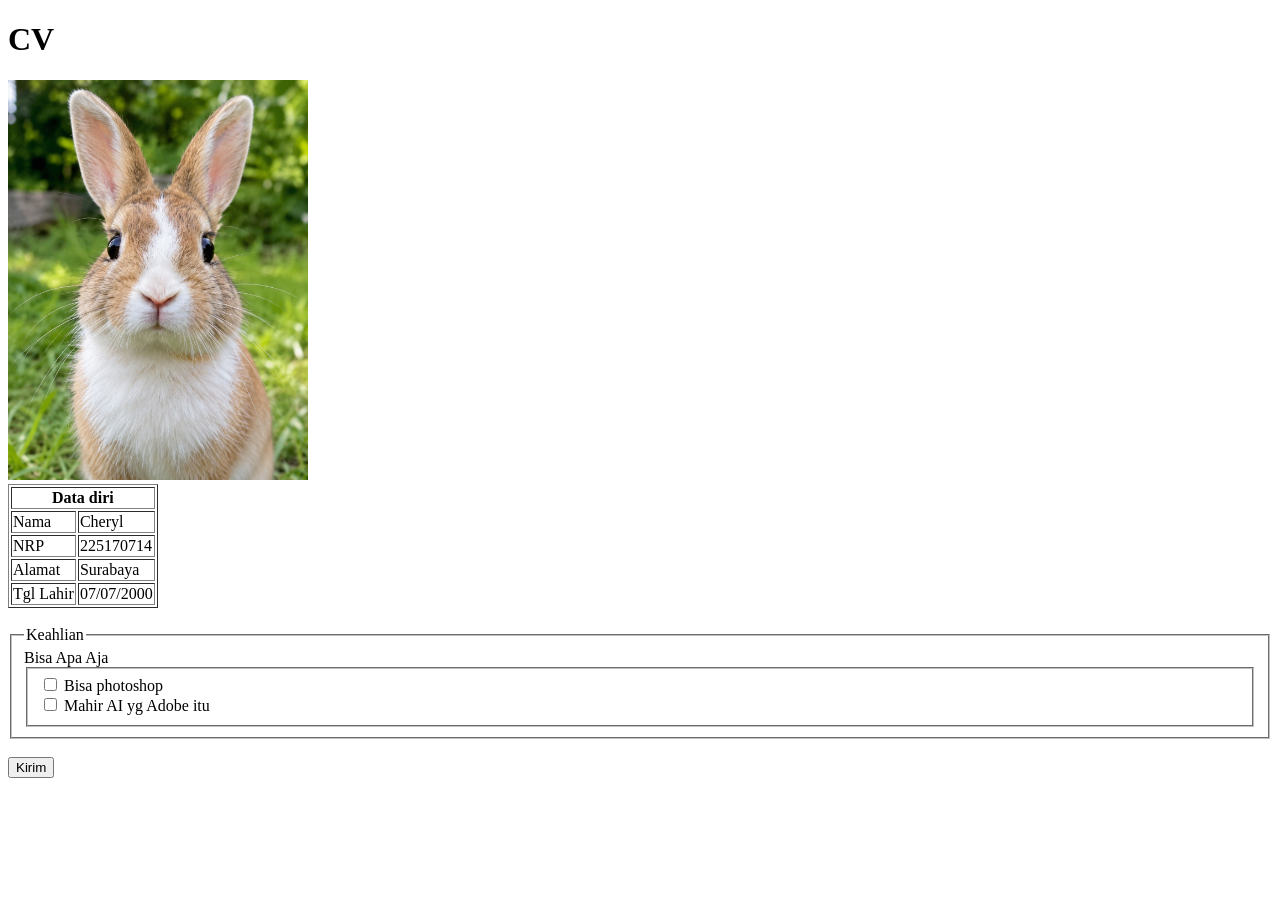
<file: Folder.html>
<!DOCTYPE html>
<html lang="id">
<head>
	<meta charset="UTF-8">
	<meta name="viewport" content="width=device-width, initial-scale=1.0">
	<title>Menu Form</title>
	<link rel="icon" type="image/png" href="gambar/favicon-32x32.png">
</head>
<body>

	<h1>CV</h1>	
	<img src="kelinci.jpg" width="300" height="400" alt="Foto Kelinci">

	<table border="1">
		<tr><td colspan="2" style="text-align: center; font-weight: bold;">Data diri</td></tr>
		<tr><td>Nama</td><td>Cheryl</td></tr>
		<tr><td>NRP</td><td>225170714</td></tr> 
		<tr><td>Alamat</td><td>Surabaya</td></tr>
		<tr><td>Tgl Lahir</td><td>07/07/2000</td></tr>
	</table>

	<br>

	<!-- Action diubah ke Folder1.html -->
	<form action="Folder2.html" method="GET">
		<fieldset id="data-diri">
			<legend>Keahlian</legend>
			<label>Bisa Apa Aja</label><br>
			<fieldset id="kemampuan">
				<input type="checkbox" name="pakar" value="PS" id="ps"> <label for="ps">Bisa photoshop</label><br>
				<input type="checkbox" name="pakar" value="AI" id="ai"> <label for="ai">Mahir AI yg Adobe itu</label><br>
			</fieldset>
		</fieldset> <!-- Penutup fieldset yang sebelumnya hilang -->
		
		<br>
		<input type="submit" value="Kirim">
	</form>

</body>
</html>
</file>
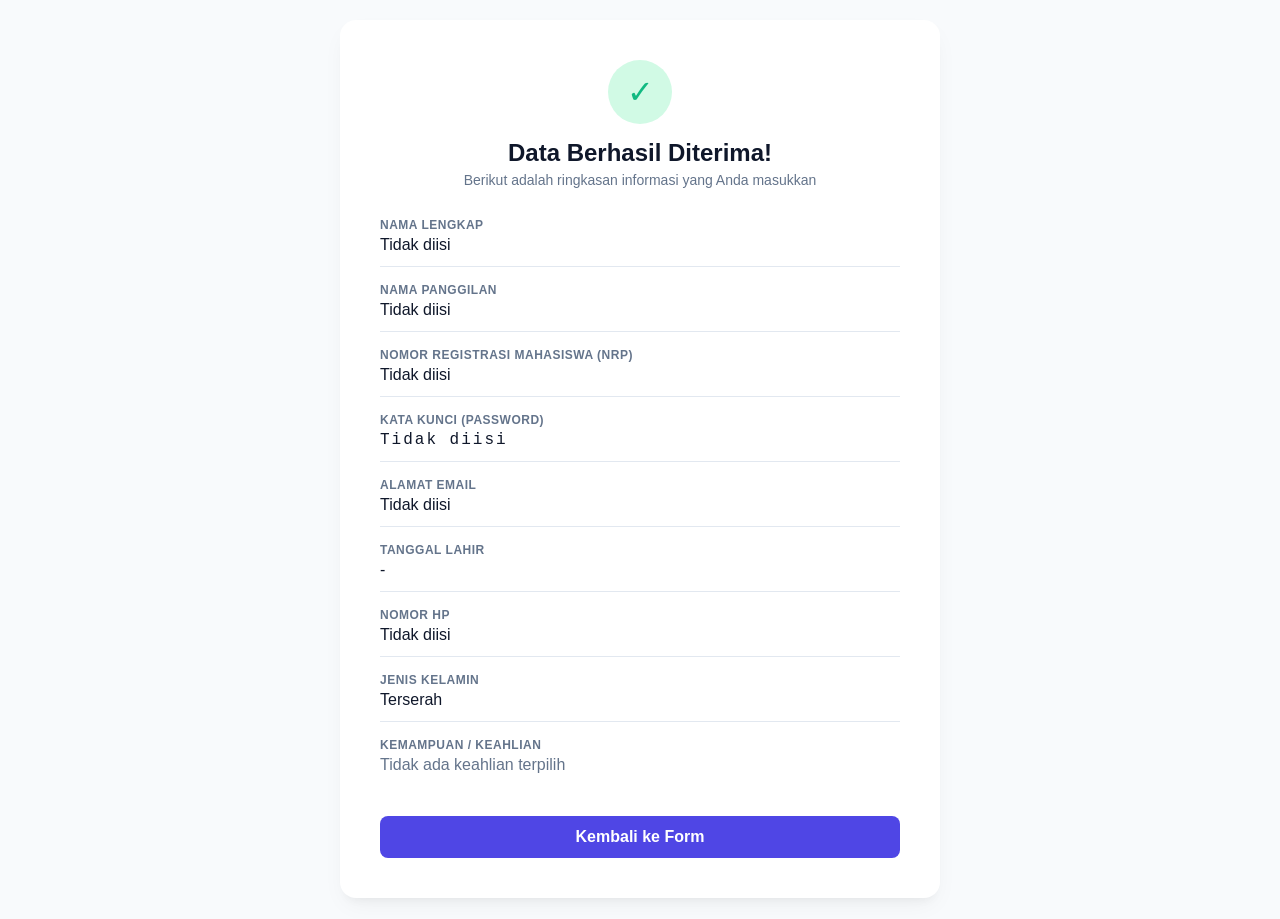
<file: Folder2.html>
<!DOCTYPE html>
<html lang="id">
<head>
    <meta charset="UTF-8">
    <meta name="viewport" content="width=device-width, initial-scale=1.0">
    <title>Data Diri Diterima</title>
    <style>
        :root {
            --primary: #4f46e5;
            --primary-hover: #4338ca;
            --bg: #f8fafc;
            --card-bg: #ffffff;
            --text-main: #0f172a;
            --text-muted: #64748b;
            --border: #e2e8f0;
            --success: #10b981;
        }

        * {
            box-sizing: border-box;
            margin: 0;
            padding: 0;
            font-family: 'Segoe UI', Tahoma, Geneva, Verdana, sans-serif;
        }

        body {
            background-color: var(--bg);
            color: var(--text-main);
            display: flex;
            justify-content: center;
            align-items: center;
            min-height: 100vh;
            padding: 20px;
        }

        .container {
            background: var(--card-bg);
            width: 100%;
            max-width: 600px;
            padding: 40px;
            border-radius: 16px;
            box-shadow: 0 10px 25px -5px rgba(0, 0, 0, 0.05), 0 8px 10px -6px rgba(0, 0, 0, 0.05);
            animation: fadeIn 0.5s ease-out;
        }

        @keyframes fadeIn {
            from { opacity: 0; transform: translateY(10px); }
            to { opacity: 1; transform: translateY(0); }
        }

        .header {
            text-align: center;
            margin-bottom: 30px;
        }

        .icon-success {
            width: 64px;
            height: 64px;
            background: #d1fae5;
            color: var(--success);
            border-radius: 50%;
            display: flex;
            align-items: center;
            justify-content: center;
            font-size: 32px;
            margin: 0 auto 15px;
        }

        h1 {
            font-size: 24px;
            color: var(--text-main);
            margin-bottom: 5px;
        }

        .subtitle {
            font-size: 14px;
            color: var(--text-muted);
        }

        .data-grid {
            display: grid;
            grid-template-columns: 1fr;
            gap: 16px;
            margin-bottom: 30px;
        }

        .data-item {
            border-bottom: 1px solid var(--border);
            padding-bottom: 12px;
        }

        .data-item:last-child {
            border-bottom: none;
        }

        .label {
            font-size: 12px;
            font-weight: 600;
            text-transform: uppercase;
            letter-spacing: 0.5px;
            color: var(--text-muted);
            margin-bottom: 4px;
        }

        .value {
            font-size: 16px;
            color: var(--text-main);
            font-weight: 500;
            word-break: break-word;
        }

        .badge-container {
            display: flex;
            flex-wrap: wrap;
            gap: 6px;
            margin-top: 4px;
        }

        .badge {
            background: #e0e7ff;
            color: var(--primary);
            padding: 4px 12px;
            border-radius: 20px;
            font-size: 13px;
            font-weight: 600;
        }

        .btn {
            display: block;
            width: 100%;
            text-align: center;
            background: var(--primary);
            color: white;
            padding: 12px;
            border-radius: 8px;
            text-decoration: none;
            font-weight: 600;
            transition: background 0.2s;
        }

        .btn:hover {
            background: var(--primary-hover);
        }
    </style>
</head>
<body>

    <div class="container">
        <div class="header">
            <div class="icon-success">✓</div>
            <h1>Data Berhasil Diterima!</h1>
            <p class="subtitle">Berikut adalah ringkasan informasi yang Anda masukkan</p>
        </div>

        <div class="data-grid">
            <div class="data-item">
                <div class="label">Nama Lengkap</div>
                <div class="value" id="res-nama">-</div>
            </div>

            <div class="data-item">
                <div class="label">Nama Panggilan</div>
                <div class="value" id="res-namax">-</div>
            </div>

            <div class="data-item">
                <div class="label">Nomor Registrasi Mahasiswa (NRP)</div>
                <div class="value" id="res-nrp">-</div>
            </div>

            <div class="data-item">
                <div class="label">Kata Kunci (Password)</div>
                <div class="value" id="res-pwd" style="font-family: monospace; letter-spacing: 2px;">-</div>
            </div>

            <div class="data-item">
                <div class="label">Alamat Email</div>
                <div class="value" id="res-surel">-</div>
            </div>

            <div class="data-item">
                <div class="label">Tanggal Lahir</div>
                <div class="value" id="res-ultah">-</div>
            </div>

            <div class="data-item">
                <div class="label">Nomor HP</div>
                <div class="value" id="res-telp">-</div>
            </div>

            <div class="data-item">
                <div class="label">Jenis Kelamin</div>
                <div class="value" id="res-gender">-</div>
            </div>

            <div class="data-item">
                <div class="label">Kemampuan / Keahlian</div>
                <div class="badge-container" id="res-pakar">
                    <!-- Badge keahlian akan muncul di sini -->
                </div>
            </div>
        </div>

        <a href="index.html" class="btn">Kembali ke Form</a>
    </div>

    <script>
        // Mengambil data dari URL parameters
        const urlParams = new URLSearchParams(window.location.search);

        // Helper untuk memasukkan teks dengan aman (mencegah XSS)
        function setText(id, paramName, fallback = "Tidak diisi") {
            const val = urlParams.get(paramName);
            document.getElementById(id).textContent = val ? decodeURIComponent(val) : fallback;
        }

        // Mapping data teks dasar
        setText('res-nama', 'nama');
        setText('res-namax', 'namax');
        setText('res-nrp', 'nrp');
        setText('res-surel', 'surel');
        setText('res-telp', 'nohp'); // Sesuai name="nohp" di form Anda
        
        // Sensor password agar tetap aman dipandang
        const pwd = urlParams.get('pwd');
        document.getElementById('res-pwd').textContent = pwd ? "•".repeat(pwd.length) : "Tidak diisi";

        // Format tanggal lahir agar lebih rapi (jika diisi)
        const ultah = urlParams.get('ultah');
        if (ultah) {
            const opsi = { year: 'numeric', month: 'long', day: 'numeric' };
            document.getElementById('res-ultah').textContent = new Date(ultah).toLocaleDateString('id-ID', opsi);
        }

        // Konversi kode Gender menjadi teks yang ramah pengguna
        const genderCode = urlParams.get('gender');
        let genderText = "Terserah";
        if (genderCode === 'L') genderText = "Cowok ♂";
        if (genderCode === 'P') genderText = "Cewek ♀";
        document.getElementById('res-gender').textContent = genderText;

        // Mengambil semua checkbox kemampuan (pakar)
        const pakarCodes = urlParams.getAll('pakar');
        const pakarContainer = document.getElementById('res-pakar');

        const pakarMapping = {
            'PS': 'Bisa Photoshop 🎨',
            'AI': 'Mahir AI Adobe 🤖'
        };

        if (pakarCodes.length > 0) {
            pakarCodes.forEach(code => {
                if (pakarMapping[code]) {
                    const badge = document.createElement('span');
                    badge.className = 'badge';
                    badge.textContent = pakarMapping[code];
                    pakarContainer.appendChild(badge);
                }
            });
        } else {
            pakarContainer.innerHTML = '<span style="color: var(--text-muted); font-size: 16px;">Tidak ada keahlian terpilih</span>';
        }
    </script>
</body>
</html>
</file>
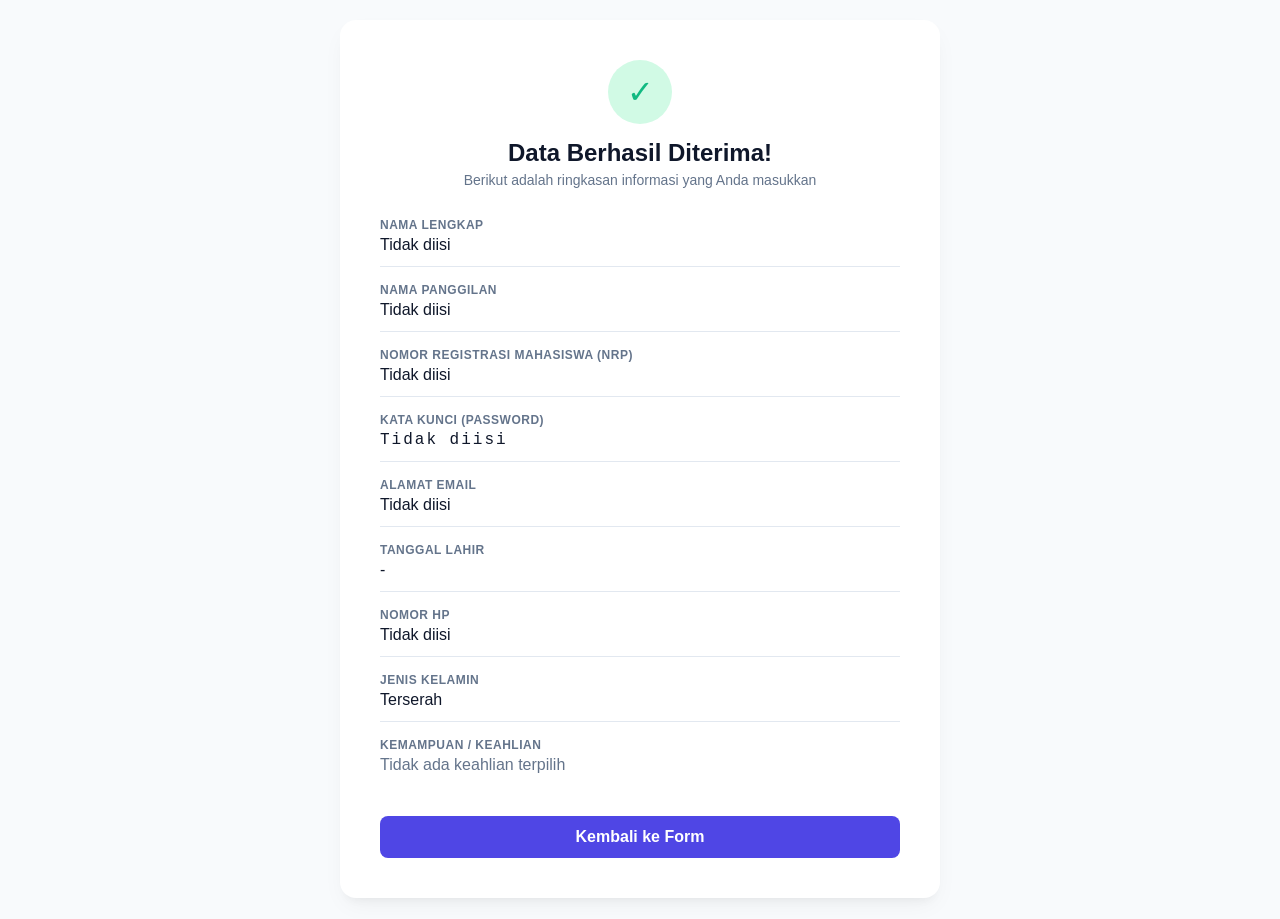
<file: pindex.html>
<!DOCTYPE html>
<html lang="id">
<head>
    <meta charset="UTF-8">
    <meta name="viewport" content="width=device-width, initial-scale=1.0">
    <title>Data Diri Diterima</title>
    <style>
        :root {
            --primary: #4f46e5;
            --primary-hover: #4338ca;
            --bg: #f8fafc;
            --card-bg: #ffffff;
            --text-main: #0f172a;
            --text-muted: #64748b;
            --border: #e2e8f0;
            --success: #10b981;
        }

        * {
            box-sizing: border-box;
            margin: 0;
            padding: 0;
            font-family: 'Segoe UI', Tahoma, Geneva, Verdana, sans-serif;
        }

        body {
            background-color: var(--bg);
            color: var(--text-main);
            display: flex;
            justify-content: center;
            align-items: center;
            min-height: 100vh;
            padding: 20px;
        }

        .container {
            background: var(--card-bg);
            width: 100%;
            max-width: 600px;
            padding: 40px;
            border-radius: 16px;
            box-shadow: 0 10px 25px -5px rgba(0, 0, 0, 0.05), 0 8px 10px -6px rgba(0, 0, 0, 0.05);
            animation: fadeIn 0.5s ease-out;
        }

        @keyframes fadeIn {
            from { opacity: 0; transform: translateY(10px); }
            to { opacity: 1; transform: translateY(0); }
        }

        .header {
            text-align: center;
            margin-bottom: 30px;
        }

        .icon-success {
            width: 64px;
            height: 64px;
            background: #d1fae5;
            color: var(--success);
            border-radius: 50%;
            display: flex;
            align-items: center;
            justify-content: center;
            font-size: 32px;
            margin: 0 auto 15px;
        }

        h1 {
            font-size: 24px;
            color: var(--text-main);
            margin-bottom: 5px;
        }

        .subtitle {
            font-size: 14px;
            color: var(--text-muted);
        }

        .data-grid {
            display: grid;
            grid-template-columns: 1fr;
            gap: 16px;
            margin-bottom: 30px;
        }

        .data-item {
            border-bottom: 1px solid var(--border);
            padding-bottom: 12px;
        }

        .data-item:last-child {
            border-bottom: none;
        }

        .label {
            font-size: 12px;
            font-weight: 600;
            text-transform: uppercase;
            letter-spacing: 0.5px;
            color: var(--text-muted);
            margin-bottom: 4px;
        }

        .value {
            font-size: 16px;
            color: var(--text-main);
            font-weight: 500;
            word-break: break-word;
        }

        .badge-container {
            display: flex;
            flex-wrap: wrap;
            gap: 6px;
            margin-top: 4px;
        }

        .badge {
            background: #e0e7ff;
            color: var(--primary);
            padding: 4px 12px;
            border-radius: 20px;
            font-size: 13px;
            font-weight: 600;
        }

        .btn {
            display: block;
            width: 100%;
            text-align: center;
            background: var(--primary);
            color: white;
            padding: 12px;
            border-radius: 8px;
            text-decoration: none;
            font-weight: 600;
            transition: background 0.2s;
        }

        .btn:hover {
            background: var(--primary-hover);
        }
    </style>
</head>
<body>

    <div class="container">
        <div class="header">
            <div class="icon-success">✓</div>
            <h1>Data Berhasil Diterima!</h1>
            <p class="subtitle">Berikut adalah ringkasan informasi yang Anda masukkan</p>
        </div>

        <div class="data-grid">
            <div class="data-item">
                <div class="label">Nama Lengkap</div>
                <div class="value" id="res-nama">-</div>
            </div>

            <div class="data-item">
                <div class="label">Nama Panggilan</div>
                <div class="value" id="res-namax">-</div>
            </div>

            <div class="data-item">
                <div class="label">Nomor Registrasi Mahasiswa (NRP)</div>
                <div class="value" id="res-nrp">-</div>
            </div>

            <div class="data-item">
                <div class="label">Kata Kunci (Password)</div>
                <div class="value" id="res-pwd" style="font-family: monospace; letter-spacing: 2px;">-</div>
            </div>

            <div class="data-item">
                <div class="label">Alamat Email</div>
                <div class="value" id="res-surel">-</div>
            </div>

            <div class="data-item">
                <div class="label">Tanggal Lahir</div>
                <div class="value" id="res-ultah">-</div>
            </div>

            <div class="data-item">
                <div class="label">Nomor HP</div>
                <div class="value" id="res-telp">-</div>
            </div>

            <div class="data-item">
                <div class="label">Jenis Kelamin</div>
                <div class="value" id="res-gender">-</div>
            </div>

            <div class="data-item">
                <div class="label">Kemampuan / Keahlian</div>
                <div class="badge-container" id="res-pakar">
                    <!-- Badge keahlian akan muncul di sini -->
                </div>
            </div>
        </div>

        <a href="index.html" class="btn">Kembali ke Form</a>
    </div>

    <script>
        // Mengambil data dari URL parameters
        const urlParams = new URLSearchParams(window.location.search);

        // Helper untuk memasukkan teks dengan aman (mencegah XSS)
        function setText(id, paramName, fallback = "Tidak diisi") {
            const val = urlParams.get(paramName);
            document.getElementById(id).textContent = val ? decodeURIComponent(val) : fallback;
        }

        // Mapping data teks dasar
        setText('res-nama', 'nama');
        setText('res-namax', 'namax');
        setText('res-nrp', 'nrp');
        setText('res-surel', 'surel');
        setText('res-telp', 'nohp'); // Sesuai name="nohp" di form Anda
        
        // Sensor password agar tetap aman dipandang
        const pwd = urlParams.get('pwd');
        document.getElementById('res-pwd').textContent = pwd ? "•".repeat(pwd.length) : "Tidak diisi";

        // Format tanggal lahir agar lebih rapi (jika diisi)
        const ultah = urlParams.get('ultah');
        if (ultah) {
            const opsi = { year: 'numeric', month: 'long', day: 'numeric' };
            document.getElementById('res-ultah').textContent = new Date(ultah).toLocaleDateString('id-ID', opsi);
        }

        // Konversi kode Gender menjadi teks yang ramah pengguna
        const genderCode = urlParams.get('gender');
        let genderText = "Terserah";
        if (genderCode === 'L') genderText = "Cowok ♂";
        if (genderCode === 'P') genderText = "Cewek ♀";
        document.getElementById('res-gender').textContent = genderText;

        // Mengambil semua checkbox kemampuan (pakar)
        const pakarCodes = urlParams.getAll('pakar');
        const pakarContainer = document.getElementById('res-pakar');

        const pakarMapping = {
            'PS': 'Bisa Photoshop 🎨',
            'AI': 'Mahir AI Adobe 🤖'
        };

        if (pakarCodes.length > 0) {
            pakarCodes.forEach(code => {
                if (pakarMapping[code]) {
                    const badge = document.createElement('span');
                    badge.className = 'badge';
                    badge.textContent = pakarMapping[code];
                    pakarContainer.appendChild(badge);
                }
            });
        } else {
            pakarContainer.innerHTML = '<span style="color: var(--text-muted); font-size: 16px;">Tidak ada keahlian terpilih</span>';
        }
    </script>
</body>
</html>
</file>
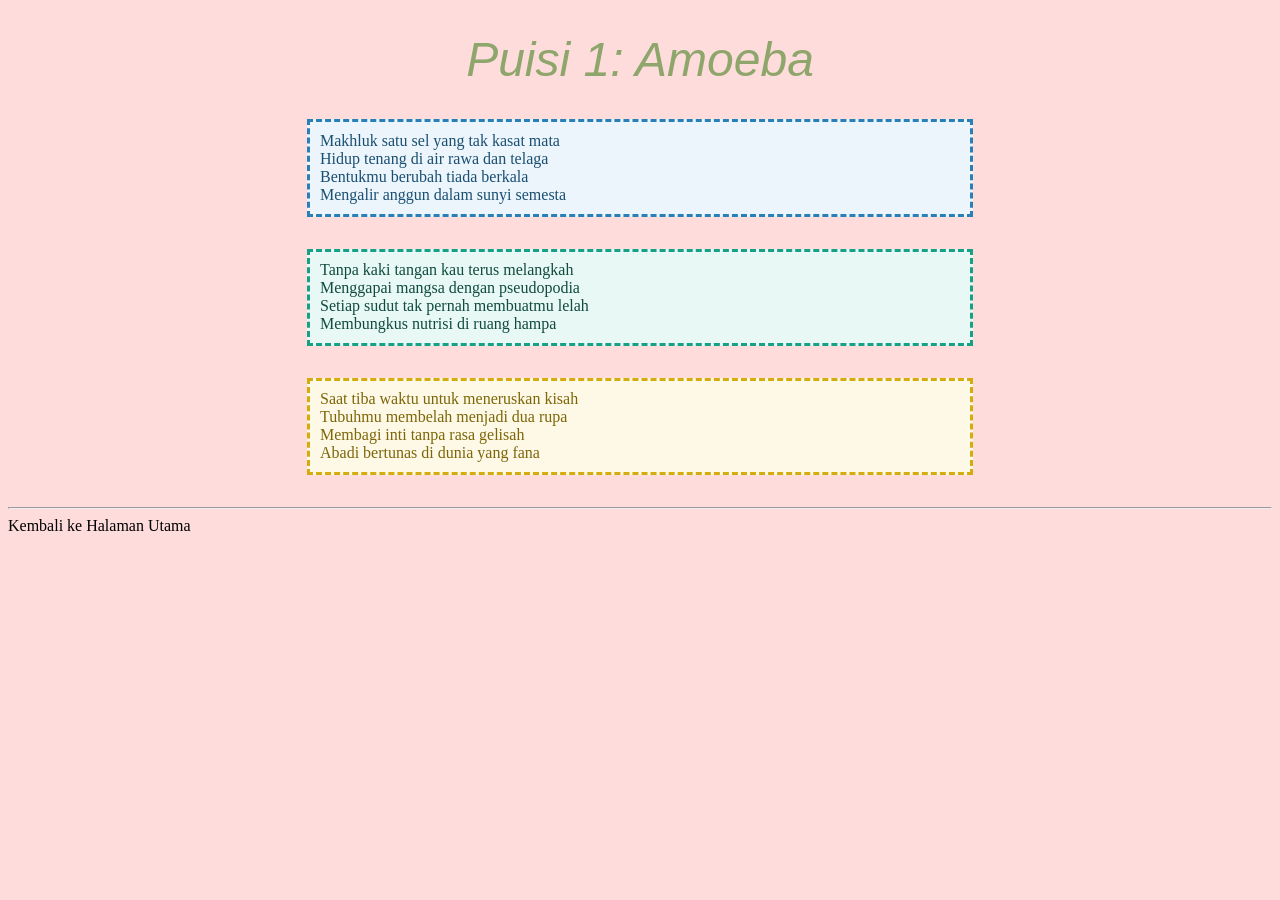
<file: puisi01.html>
<!DOCTYPE html>
<html>
<head>
    <title>Puisi 01 - Amoeba</title>
    <link rel="stylesheet" href="style.css">
</head>
<body>

    <h1>Puisi 1: Amoeba</h1>

    <!-- Paragraf 1 (ditambah class p1) -->
    <p class="kiri p1">
        Makhluk satu sel yang tak kasat mata<br>
        Hidup tenang di air rawa dan telaga<br>
        Bentukmu berubah tiada berkala<br>
        Mengalir anggun dalam sunyi semesta
    </p>

    <!-- Paragraf 2 (ditambah class p2) -->
    <p class="kiri p2">
        Tanpa kaki tangan kau terus melangkah<br>
        Menggapai mangsa dengan pseudopodia<br>
        Setiap sudut tak pernah membuatmu lelah<br>
        Membungkus nutrisi di ruang hampa
    </p>

    <!-- Paragraf 3 (ditambah class p3) -->
    <p class="kiri p3">
        Saat tiba waktu untuk meneruskan kisah<br>
        Tubuhmu membelah menjadi dua rupa<br>
        Membagi inti tanpa rasa gelisah<br>
        Abadi bertunas di dunia yang fana
    </p>

    <hr>
    <a href="index.html">Kembali ke Halaman Utama</a>

</body>
</html>
</file>
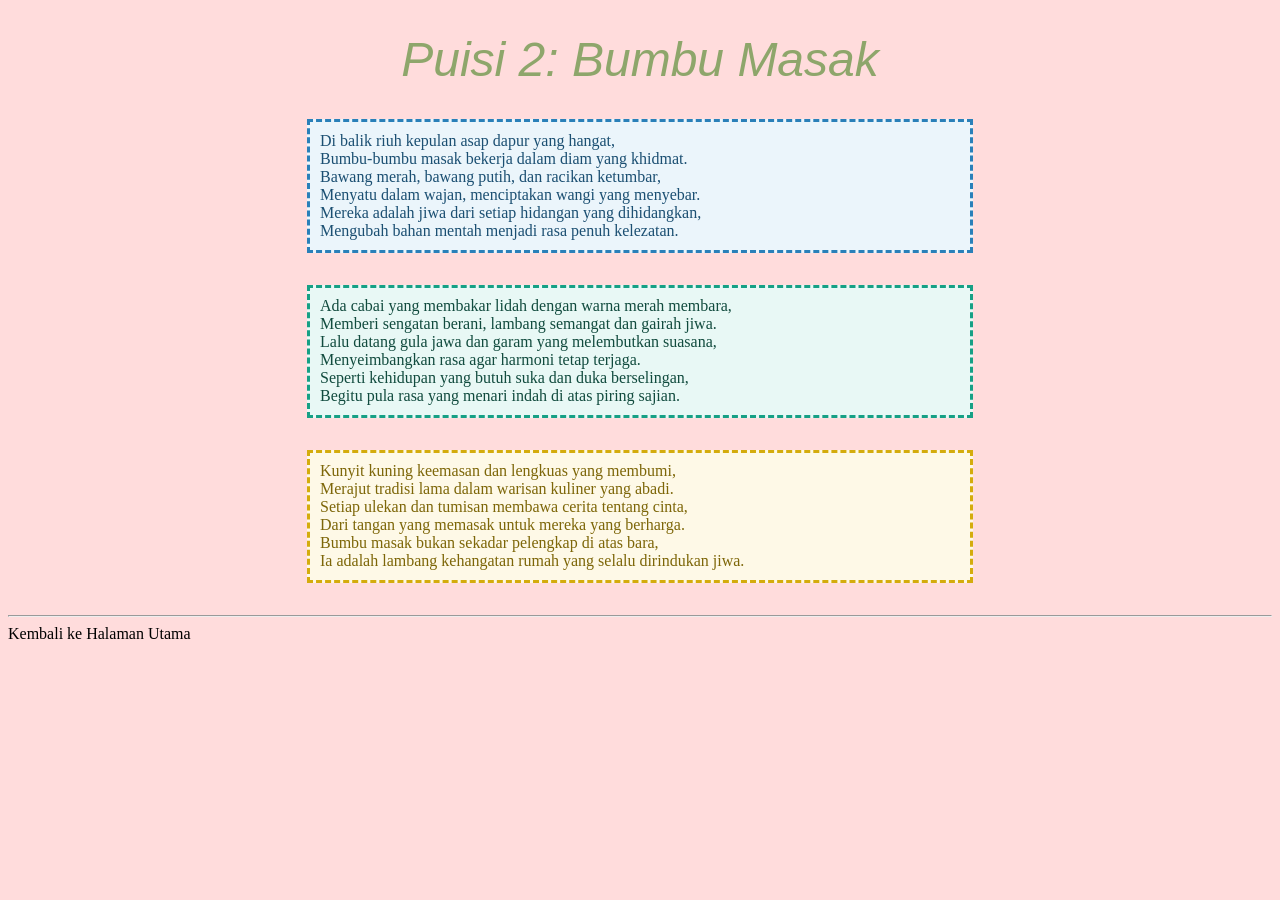
<file: puisi02.html>
<!DOCTYPE html>
<html lang="id">
<head>
    <meta charset="UTF-8">
    <title>Puisi 02 - Bumbu Masak</title>
    <link rel="stylesheet" href="style.css">
</head>
<body>

    <h1>Puisi 2: Bumbu Masak</h1>

    <p class="kiri p1">
        Di balik riuh kepulan asap dapur yang hangat,<br>
        Bumbu-bumbu masak bekerja dalam diam yang khidmat.<br>
        Bawang merah, bawang putih, dan racikan ketumbar,<br>
        Menyatu dalam wajan, menciptakan wangi yang menyebar.<br>
        Mereka adalah jiwa dari setiap hidangan yang dihidangkan,<br>
        Mengubah bahan mentah menjadi rasa penuh kelezatan.
    </p>

    <p class="kiri p2">
        Ada cabai yang membakar lidah dengan warna merah membara,<br>
        Memberi sengatan berani, lambang semangat dan gairah jiwa.<br>
        Lalu datang gula jawa dan garam yang melembutkan suasana,<br>
        Menyeimbangkan rasa agar harmoni tetap terjaga.<br>
        Seperti kehidupan yang butuh suka dan duka berselingan,<br>
        Begitu pula rasa yang menari indah di atas piring sajian.
    </p>

    <p class="kiri p3">
        Kunyit kuning keemasan dan lengkuas yang membumi,<br>
        Merajut tradisi lama dalam warisan kuliner yang abadi.<br>
        Setiap ulekan dan tumisan membawa cerita tentang cinta,<br>
        Dari tangan yang memasak untuk mereka yang berharga.<br>
        Bumbu masak bukan sekadar pelengkap di atas bara,<br>
        Ia adalah lambang kehangatan rumah yang selalu dirindukan jiwa.
    </p>

    <hr>
    <a href="index.html">Kembali ke Halaman Utama</a>

</body>
</html>
</file>
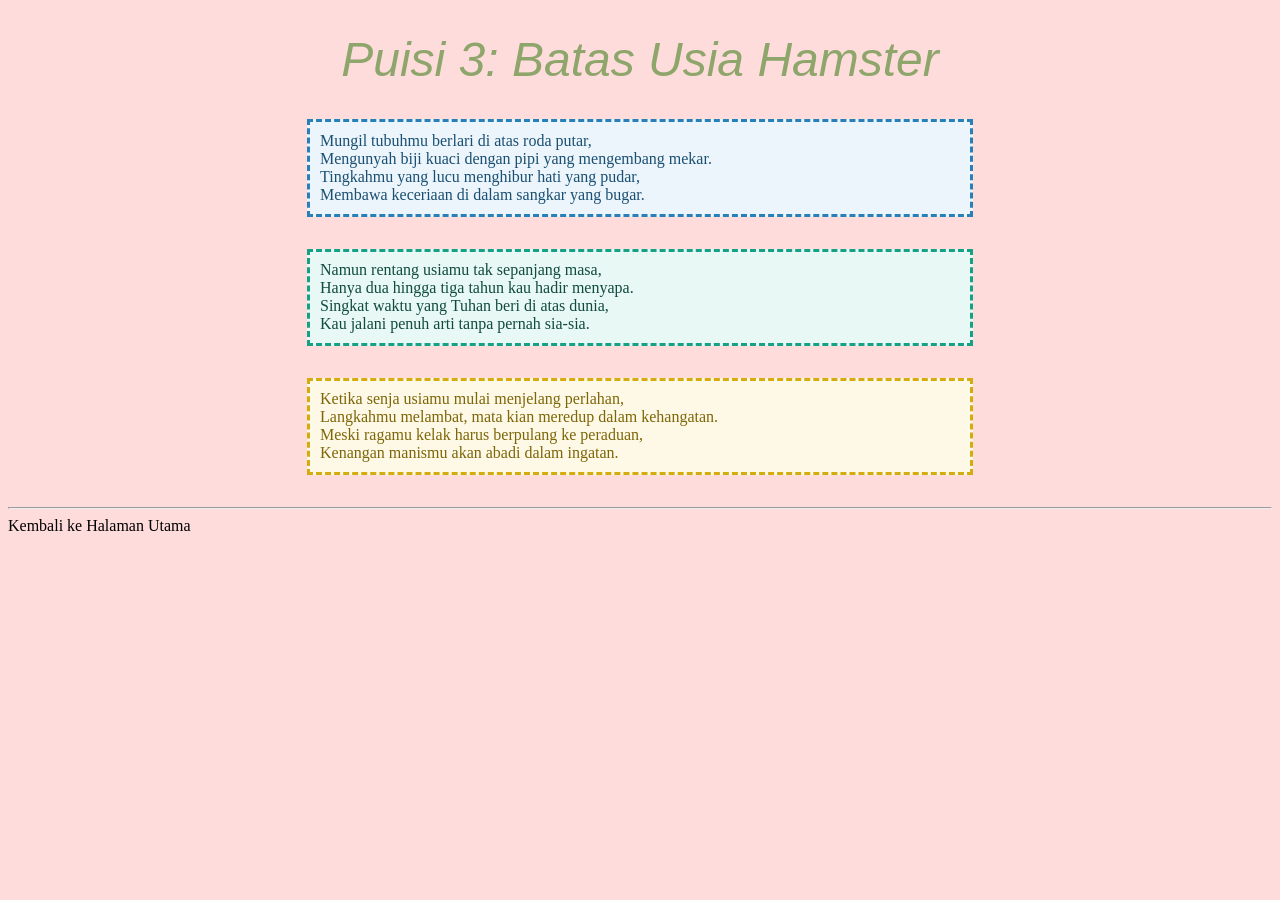
<file: puisi03.html>
<!DOCTYPE html>
<html lang="id">
<head>
    <meta charset="UTF-8">
    <title>Puisi 03 - Batas Usia Hamster</title>
    <link rel="stylesheet" href="style.css">
</head>
<body>

    <h1>Puisi 3: Batas Usia Hamster</h1>

    <p class="kiri p1">
        Mungil tubuhmu berlari di atas roda putar,<br>
        Mengunyah biji kuaci dengan pipi yang mengembang mekar.<br>
        Tingkahmu yang lucu menghibur hati yang pudar,<br>
        Membawa keceriaan di dalam sangkar yang bugar.
    </p>

    <p class="kiri p2">
        Namun rentang usiamu tak sepanjang masa,<br>
        Hanya dua hingga tiga tahun kau hadir menyapa.<br>
        Singkat waktu yang Tuhan beri di atas dunia,<br>
        Kau jalani penuh arti tanpa pernah sia-sia.
    </p>

    <p class="kiri p3">
        Ketika senja usiamu mulai menjelang perlahan,<br>
        Langkahmu melambat, mata kian meredup dalam kehangatan.<br>
        Meski ragamu kelak harus berpulang ke peraduan,<br>
        Kenangan manismu akan abadi dalam ingatan.
    </p>

    <hr>
    <a href="index.html">Kembali ke Halaman Utama</a>

</body>
</html>
</file>
<file: style.css>
body {
    background-color: #FFDCDC;
}

h1 {
    color: #8EA66B;
    text-align: center;
    font-size: 36pt;
    font-weight: normal;
    font-family: sans-serif;
    font-style: italic;
}

p {
    color: #4F5B2A;
    background-color: #FFF9D6;
    padding: 0.6em;
    margin-left: auto;
    margin-right: auto;
    margin-bottom: 2em;
    text-align: left;
    border: 3px dashed black;
    width: 50%;
    min-width: 40em;
}

p.deskripsi {
    background-color: transparent;
    border: none;
    width: 100%;
    text-align: center;
    min-width: unset;
    margin-bottom: 1.5em;
}

.kanan { text-align: right; }
.kiri { text-align: left; }
.tengah { text-align: center; }

ul.menu-puisi {
    display: inline-block;
    text-align: left;
}

ul.menu-puisi li {
    margin: 8px 0;
}

a {
    color: #000000;
    text-decoration: none;
}

a:hover {
    color: #8EA66B;
}

.p1 {
    background-color: #EBF5FB;
    color: #1B4F72;
    border-color: #2980B9;
}

.p2 {
    background-color: #E8F8F5;
    color: #114B3E;
    border-color: #16A085;
}

.p3 {
    background-color: #FEF9E7;
    color: #7D6608;
    border-color: #D4AC0D;
}
</file>
